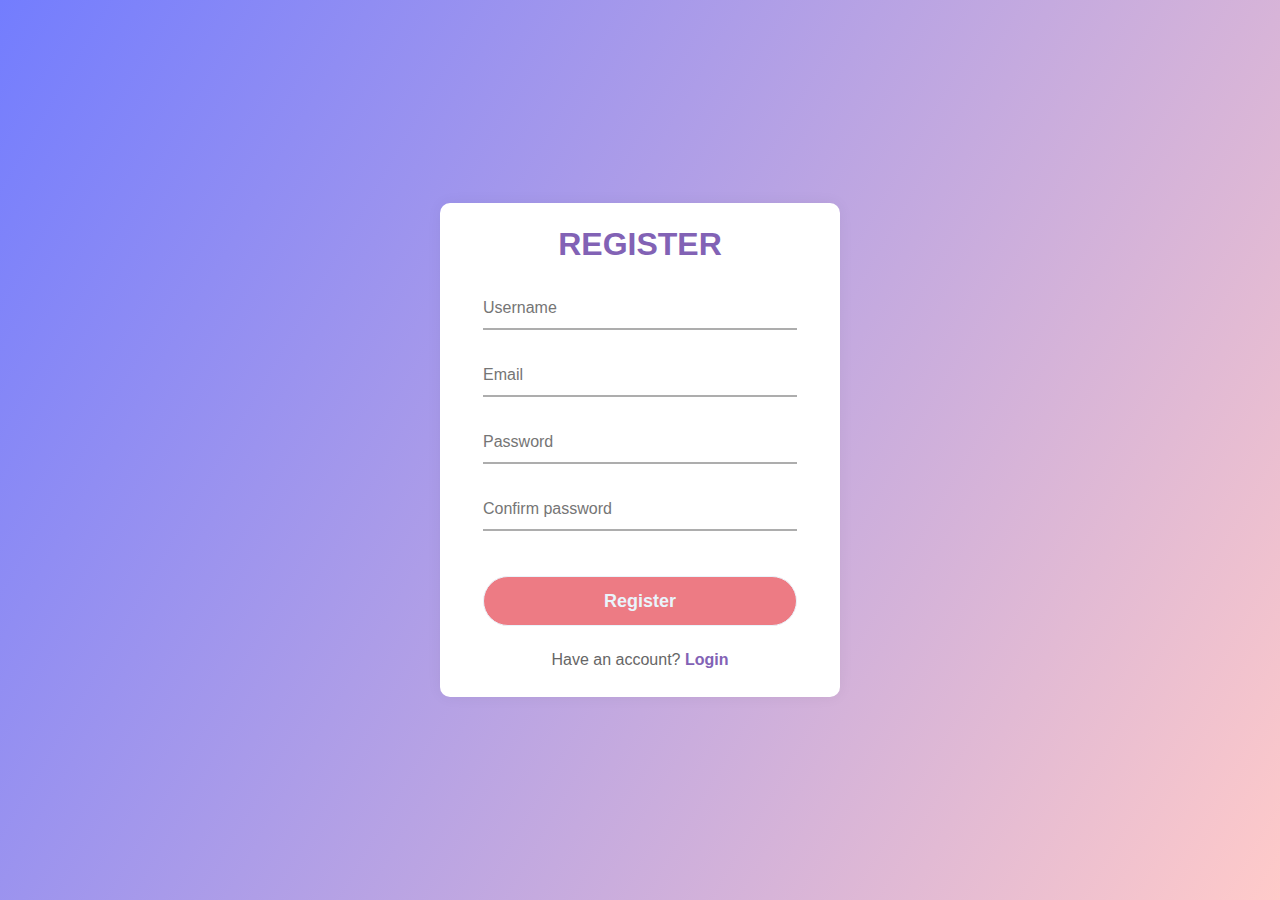
<file: register.html>
<!DOCTYPE html>
<html lang="en">
  <head>
    <meta charset="UTF-8" />
    <meta http-equiv="X-UA-Compatible" content="IE=edge" />
    <meta name="viewport" content="width=device-width, initial-scale=1.0" />
    <title>Register</title>
    <link rel="stylesheet" href="css/register.css" />
    <link rel="shortcut icon" href="images/pngegg.png">
  </head>
  <body>
    <div class="container">
      <h1>REGISTER</h1>
      <form>
        <div class="form-control">
          <input type="text" id="username" placeholder="Username" />
          <span></span>
          <small></small>
        </div>
        <div class="form-control">
          <input type="email" id="email" placeholder="Email" />
          <span></span>
          <small></small>
        </div>
        <div class="form-control">
          <input type="password" id="password" placeholder="Password" />
          <span></span>
          <small></small>
        </div>
        <div class="form-control">
          <input
            type="password"
            id="password2"
            placeholder="Confirm password"
          />
          <span></span>
          <small></small>
        </div>
        <input type="submit" value="Register" />
        <div class="signup_link">Have an account? <a href="login.html">Login</a></div>
      </form>
    </div>

    <script src="register.js"></script>
  </body>
</html>
</file>
<file: css/register.css>
@import url('https://fonts.googleapis.com/css2?family=Poppins:wght@400;500;600;700&display=swap');

* {
	margin: 0;
	padding: 0;
	box-sizing: border-box;
	font-family: 'Open Sans', sans-serif;
}

body {
	background: linear-gradient(120deg,#737dfe, #ffcac9);
	height: 100vh;
	overflow: hidden;
}
.mail, .pass2{
	display: none;
}
.container {
	position: absolute;
	top: 50%;
	left: 50%;
	transform: translate(-50%, -50%);
	width: 400px;
	background: white;
	border-radius: 10px;
	box-shadow: 0px 0px 15px rgba(0, 0, 0, 0.05);
}

.container h1 {
	text-align: center;
	padding-top: 20px;
    color: #8262b5;
}

.container form {
	padding: 0 40px;
}

form .form-control {
	position: relative;
	border-bottom: 2px solid #adadad;
	margin: 40px 0;
}

.form-control.success {
	border-bottom-color: #2691d9;
}

.form-control.error {
	border-bottom-color: #e74c3c;
}

.form-control input {
	width: 100%;
	height: 40px;
	font-size: 16px;
	border: none;
	background: none;
	outline: none;
}

small {
	position: absolute;
	left: 0;
	top: 100%;
	margin-top: 3px;
	color: #e74c3c;
}

.form-control span::before {
	content: '';
	position: absolute;
	top: 40px;
	left: 0;
	width: 0%;
	height: 2px;
	background: #2691d9;
	transition: 0.3s;
}

.form-control input:focus ~ span::before {
	width: 100%;
}

input[type='submit'] {
	margin-top: 20px;
	width: 100%;
	height: 50px;
	border: 1px solid;
	background: #ed7b84;
	border-radius: 25px;
	font-size: 18px;
	color: #e9f4fb;
	font-weight: 700;
	cursor: pointer;
	outline: none;
	transition: 0.5s;
}

input[type='submit']:hover {
	background-color: #8262b5;
}

.signup_link {
	margin: 25px 0;
	text-align: center;
	font-size: 16px;
	color: #666666;
}

.signup_link a {
    font-weight: bold;
	color: #8262b5;
	text-decoration: none;
}

.signup_link a:hover {
	text-decoration: underline;
}

.fa-house-chimney{
    color: black;
    font-size: 34px;
}
.fa-house-chimney:hover{
    color: #8262b5;
}
.home{
    display: flex;
    justify-content: center;
}
.login-google{
    width: 35px;
    height: 35px;
}
.login-facebook{
    width: 35px;
    height: 35px;
    margin-right: 60px;
    margin-left: 60px;
}
.login-with{
    padding: 20px 0;
    text-align: center;
    color: #adadad;
}
@media (max-width:320px){
	body{
		height:unset;
	}
	.container{
		max-width: 320px;
		padding: 0 30px;
	}
	form .form-control {
		margin: 25px 0;
	}
	.container form{
		padding: 0;
	}
}
@media (min-width:321px) and (max-width:426px){
	.container{
		padding: 0 20px;
    	width: 320px;
	}
	form .form-control {
		margin: 25px 0;
	}
	.container form{
		padding: 0;
	}
}
@media (min-width:427px) and (max-width:1024px){
	.container{
		padding: 3px;
	}
	form .form-control {
		margin: 25px 0;
	}
}
@media (min-width:1024px){
	.container{
		padding: 3px;
	}
	form .form-control {
		margin: 25px 0;
	}
}
</file>
